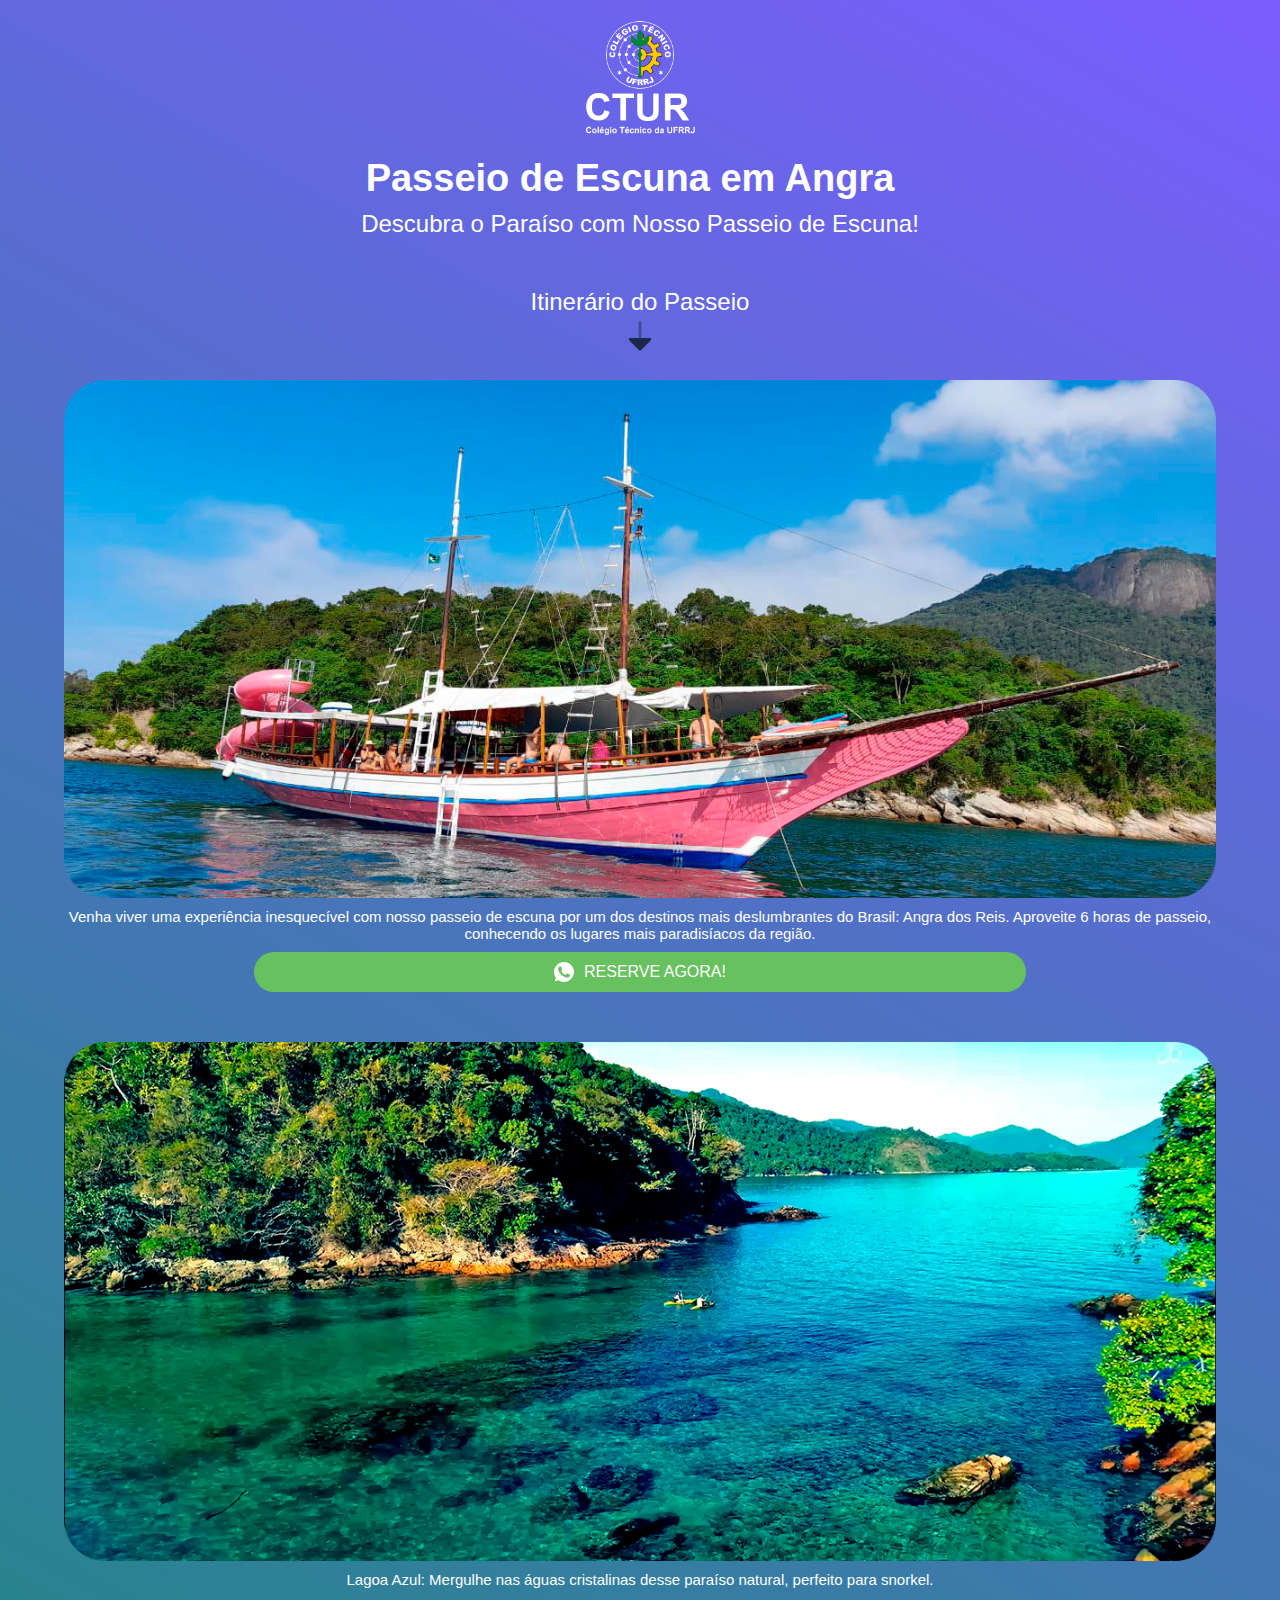
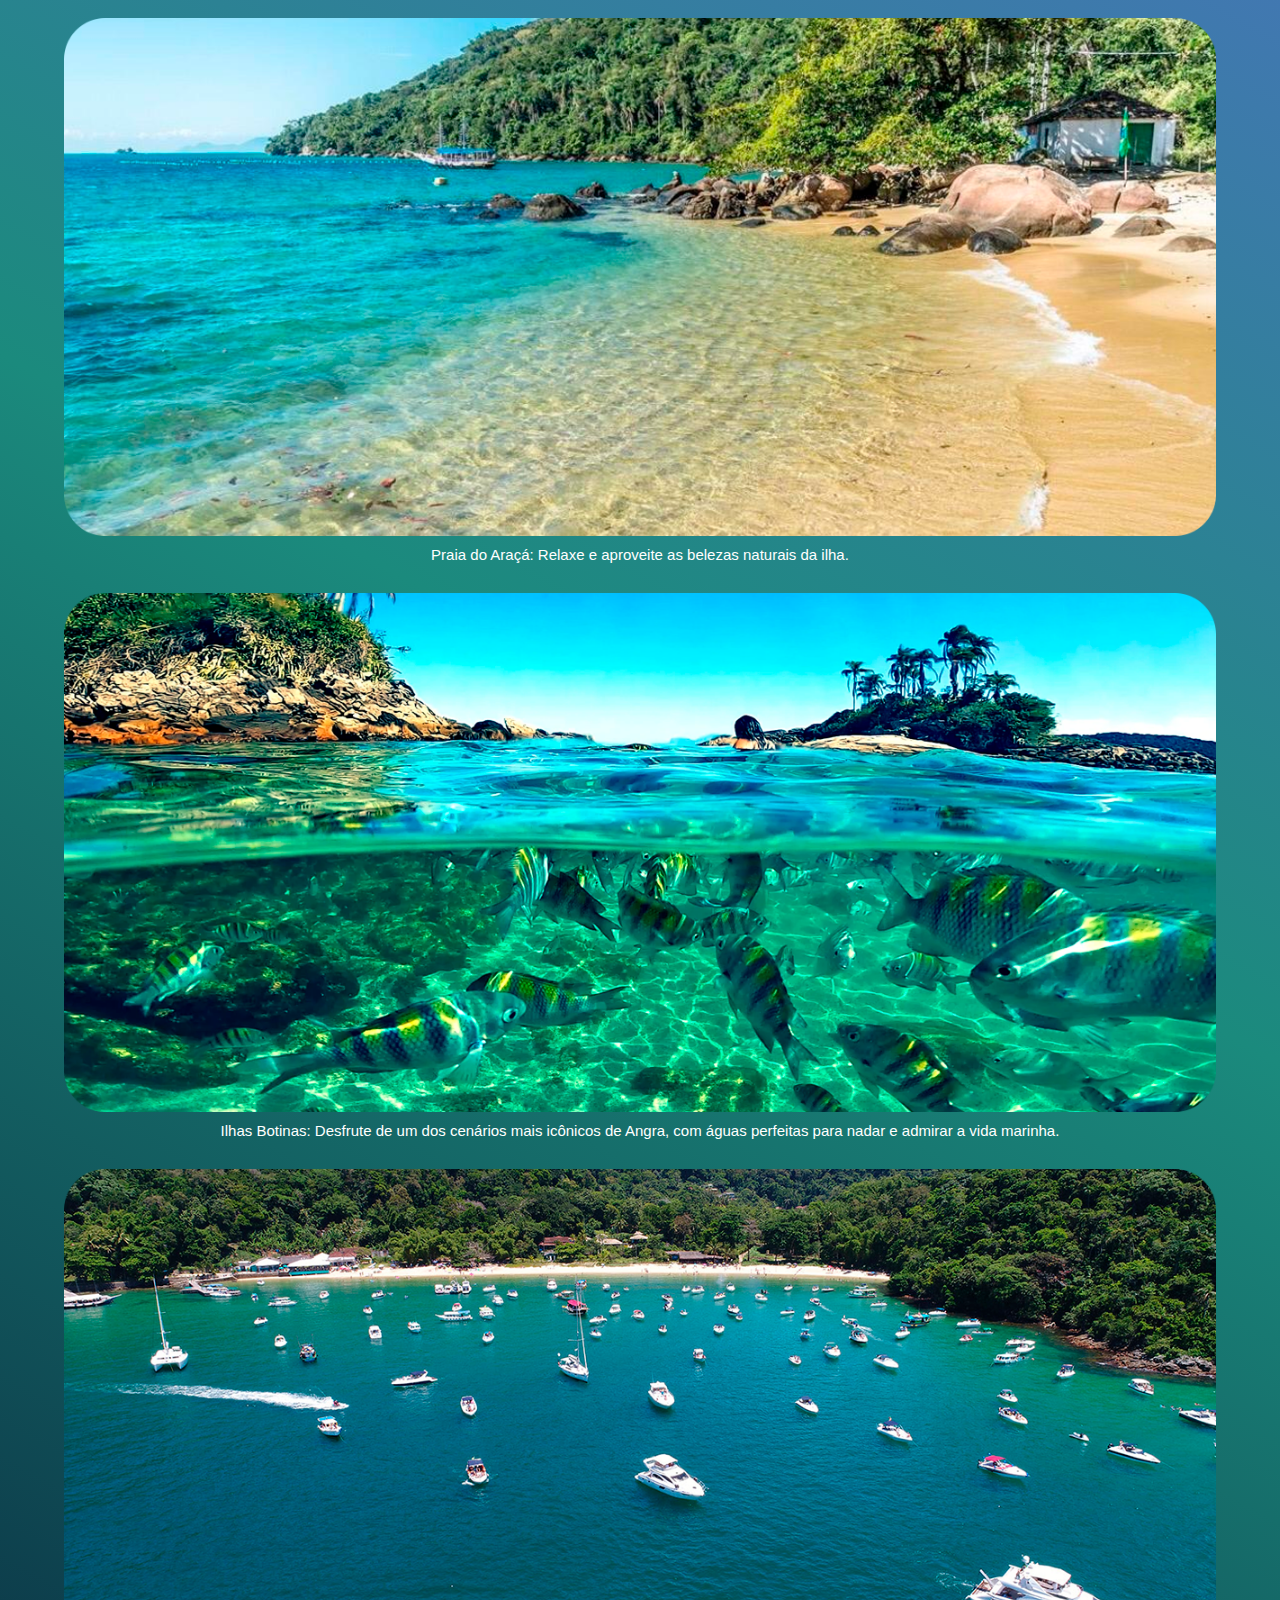
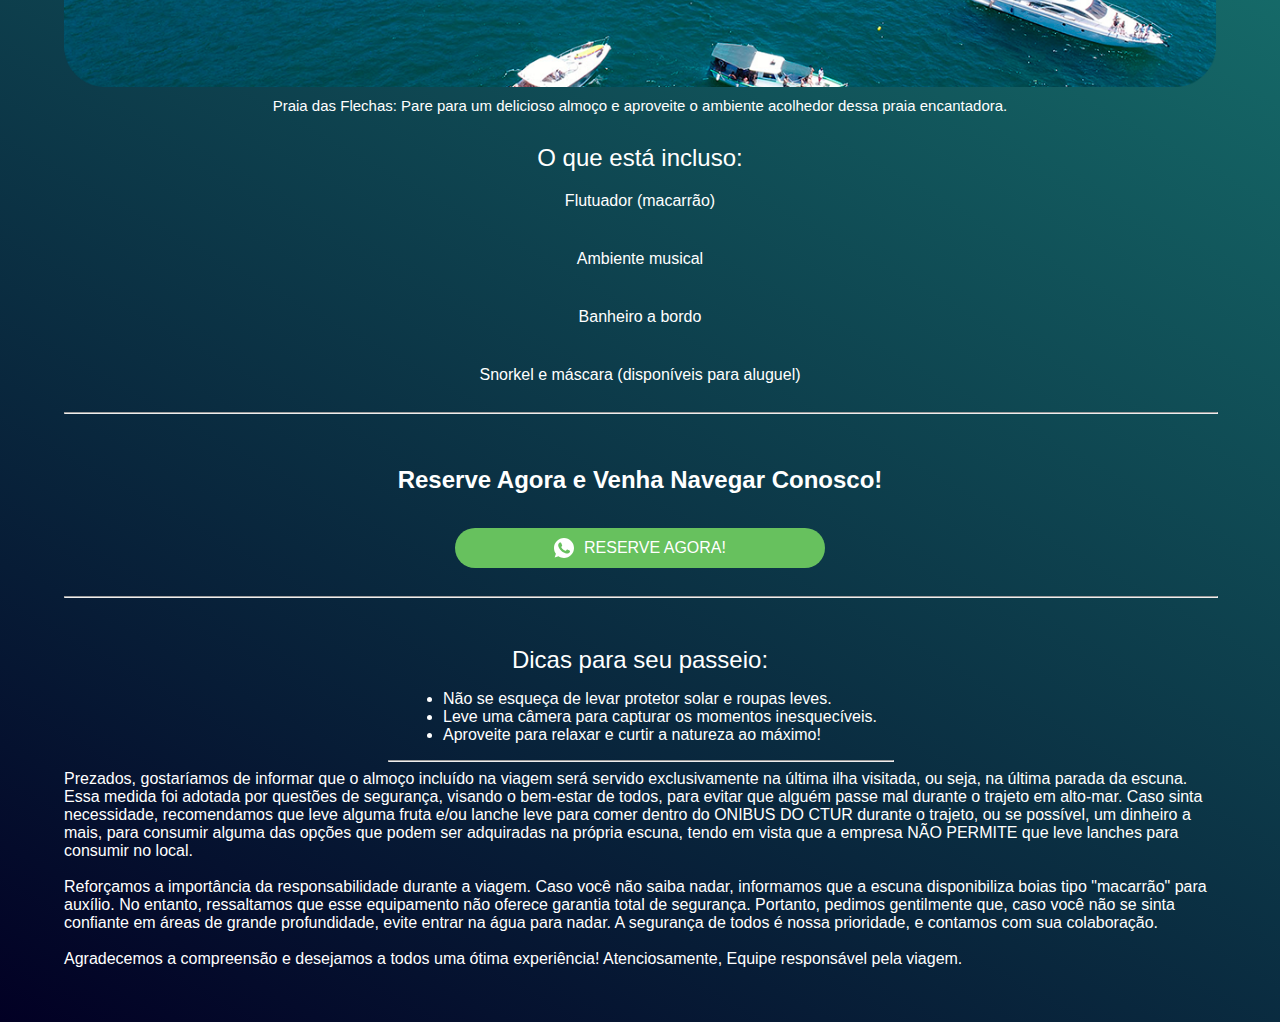
<file: index.html>
<!DOCTYPE html>
<html lang="en">

<head>
    <meta charset="UTF-8">
    <meta name="viewport" content="width=device-width, initial-scale=1.0">
    <link rel="stylesheet" href="styles.css">
    <title>Passeio Escuna Angra dos Reis</title>
</head>

<body>
    <div class="body-fit">
        <div class="logo">
            <img src="/images/ctur.png" width="10%">
        </div>
        <h1>Passeio de Escuna em Angra</h1>
        <p>Descubra o Paraíso com Nosso Passeio de Escuna!</p>
        <span></span>
       
        <p>Itinerário do Passeio</p>
        <div class="down-arrow">
            <img src="/images/down.svg" width="40px">
        </div>

        <div class="image-banner">
            <div class="local-card">
                <img src="/images/top.png" width="100%">
                <div>
                    <p>
                        Venha viver uma experiência inesquecível com nosso passeio de escuna por um dos destinos mais
                        deslumbrantes do Brasil: Angra dos Reis. Aproveite 6 horas de passeio, conhecendo os lugares
                        mais paradisíacos da região.
                    </p>
                </div>
                <a href="https://chat.whatsapp.com/Lin0oEmaftHFj6a9UljfoA" target="_blank">
                    <img src="/images/wpp.svg" width="20px">
                    RESERVE AGORA!
                </a>
            </div>

            <div class="local-card">
                <img src="/images/lagoa-azul.png" width="100%">

                <div>
                    <p>
                        Lagoa Azul: Mergulhe nas águas cristalinas desse paraíso natural, perfeito para snorkel.
                    </p>
                </div>
            </div>

            <div class="local-card">
                <img src="/images/araca.png" width="100%">

                <div>
                    <p>
                        Praia do Araçá: Relaxe e aproveite as belezas naturais da ilha.
                    </p>
                </div>
            </div>

            <div class="local-card">
                <img src="/images/botinas.png" width="100%">

                <div>
                    <p>
                        Ilhas Botinas: Desfrute de um dos cenários mais icônicos de Angra, com águas perfeitas para
                        nadar e admirar a vida marinha.
                    </p>
                </div>
            </div>

            <div class="local-card">
                <img src="/images/flechas.png" width="100%">

                <div>
                    <p>
                        Praia das Flechas: Pare para um delicioso almoço e aproveite o ambiente acolhedor dessa praia
                        encantadora.
                    </p>
                </div>
            </div>

        </div>



        <div class="includes">
            <p>
                O que está incluso:
            </p>

            <span>
                Flutuador (macarrão)
            </span>

            <span>
                Ambiente musical
            </span>

            <span>
                Banheiro a bordo
            </span>

            <span>
                Snorkel e máscara (disponíveis para aluguel)
            </span>
        </div>
        <hr>
        <div class="local-card">
            <div>
                <h3>
                    Reserve Agora e Venha Navegar Conosco!
                </h3>
            </div>
            <a href="https://chat.whatsapp.com/Lin0oEmaftHFj6a9UljfoA" target="_blank">
                <img src="/images/wpp.svg" width="20px">
                RESERVE AGORA!
            </a>
        </div>
        <hr>

        <div style="margin-top: 30px;">
            <p>Dicas para seu passeio:</p>
            <ul>
                <li>Não se esqueça de levar protetor solar e roupas leves.</li>
                <li>Leve uma câmera para capturar os momentos inesquecíveis.</li>
                <li>Aproveite para relaxar e curtir a natureza ao máximo!</li>
            </ul>
            <hr>

        </div>

        <div>
            <span>
                Prezados, gostaríamos de informar que o almoço incluído na viagem será servido exclusivamente na última
                ilha visitada, ou seja, na última parada da escuna. Essa medida foi adotada por questões de segurança,
                visando o bem-estar de todos, para evitar que alguém passe mal durante o trajeto em alto-mar.
                Caso sinta necessidade, recomendamos que leve alguma fruta e/ou lanche leve para comer dentro do ONIBUS
                DO CTUR durante o trajeto, ou se possível, um dinheiro a mais, para consumir alguma das opções que podem
                ser adquiradas na própria escuna, tendo em vista que a empresa NÃO PERMITE que leve lanches para
                consumir no local.
            </span>
            <br>
            <br>
            <span>
                Reforçamos a importância da responsabilidade durante a viagem. Caso você não saiba nadar, informamos que
                a escuna disponibiliza boias tipo "macarrão" para auxílio. No entanto, ressaltamos que esse equipamento
                não oferece garantia total de segurança.
                Portanto, pedimos gentilmente que, caso você não se sinta confiante em áreas de grande profundidade,
                evite entrar na água para nadar. A segurança de todos é nossa prioridade, e contamos com sua
                colaboração.
            </span>
            <br>
            <br>
            <span>
                Agradecemos a compreensão e desejamos a todos uma ótima experiência!
                Atenciosamente, Equipe responsável pela viagem.
            </span>
            <br>
            <br>
            <br>
            <br>
        </div>
    </div>
</body>

</html>
</file>
<file: styles.css>
body {
 margin: 0;
 display: flex;
 justify-content: center; 
 width: 100%;
 font-family: sans-serif;
 background: rgb(2,0,36);
background: linear-gradient(29deg, rgba(2,0,36,1) 0%, rgba(27,138,125,1) 46%, rgba(123,93,255,1) 100%);
}

.body-fit {
    width: 90%;
    display: flex;
    align-items: center;
    justify-content: center;
    flex-direction: column;
}

.logo {
    display: flex;
    width: 100%;
    justify-content: center;
    margin: 20px;
}

.body-fit h1 {
    color: white;
    font-size: 38px;
    text-align: center;
    margin: 0px 20px 0px 0px;
}

.body-fit p {
    color: white;
    font-size: x-large;
    text-align: center;
    margin: 10px 0px 0px 0px;
}

.body-fit span {
    color: white;
    text-align: center;
    margin: 20px 0px;
}

.image-banner {
    display: flex;
    width: 100%;
    align-items: center;
    flex-wrap: wrap;
    gap: 10px;
}

.local-card {
   display: flex;
   flex-direction: column;
   align-items: center;
   margin-top: 20px;
}

.local-card a {
    display: flex;
    align-items: center;
    justify-content: center;
    gap: 10px;
    -webkit-border-radius: 28;
    -moz-border-radius: 28;
    border-radius: 28px;
    width: 60%;
    text-align: center;
    font-family: Arial;
    color: #ffffff;
    font-size: 16px;
    background: #67C15E;
    padding: 10px 40px 10px 40px;
    text-decoration: none;
    margin-top: 10px;
    margin-bottom: 20px;
}

.local-card p {
    color: white;
    font-size: 15px;
}

.local-card h3 {
    color: white;
    text-align: center;
    font-size: 24px;
}

.down-arrow {
    animation: myAnim 1s ease 0s infinite normal forwards;
}

@keyframes myAnim {
	0% {
		transform: scale(1);
	}

	50% {
		transform: scale(1.1);
	}

	100% {
		transform: scale(1);
	}
}

.includes {
    margin-top: 20px;
    display: flex;
    flex-direction: column;
    justify-content: center;
    align-items: center;
}

li {
    margin: 0px 15px;
}

ul {
   
    color: white;
}

hr {
    width: 100%;
}
</file>
